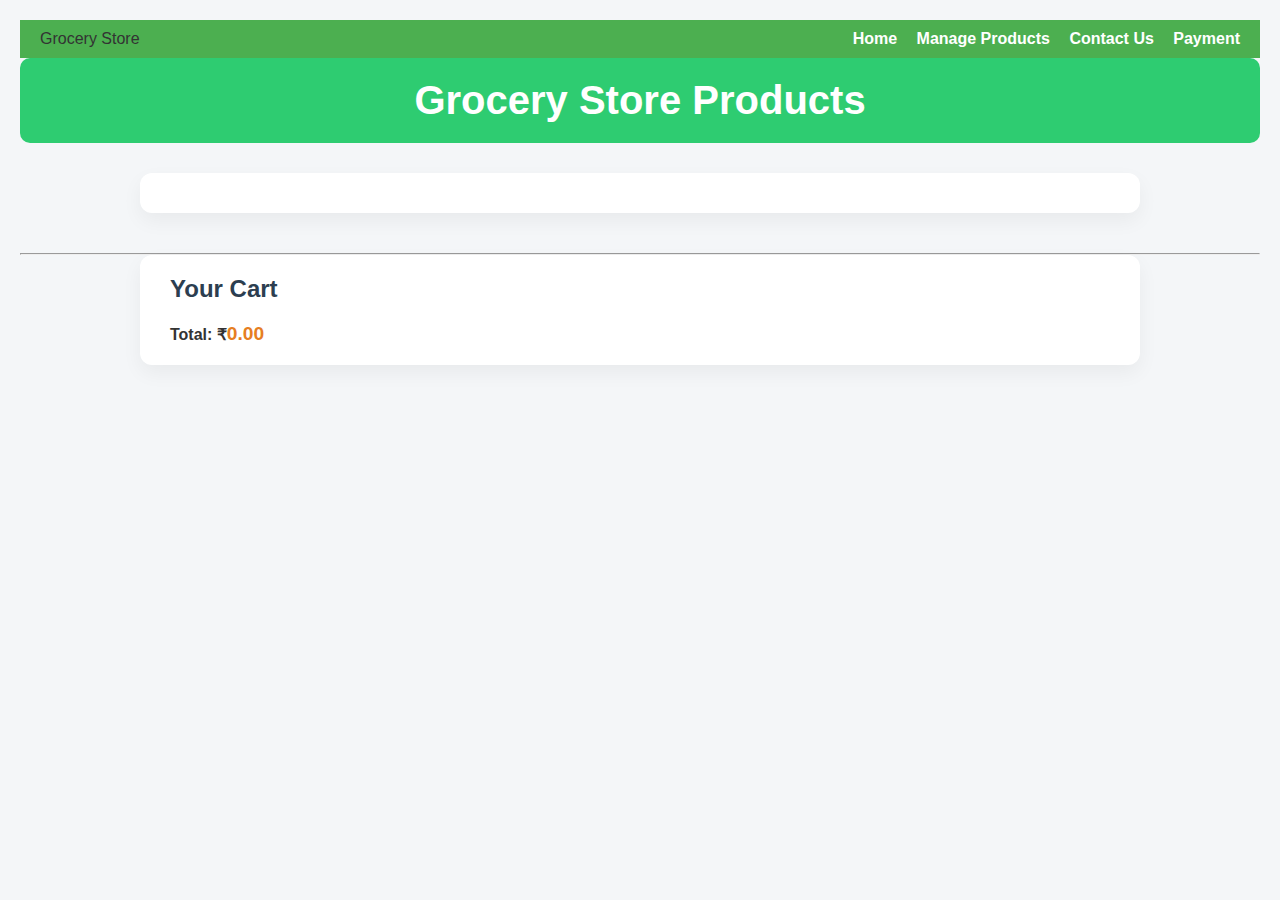
<file: UI/index.html>
<!DOCTYPE html>
<html lang="en">

<head>
    <meta charset="UTF-8">
    <meta name="viewport" content="width=device-width, initial-scale=1.0">
    <title>Grocery Store</title>
    <link rel="stylesheet" href="css/style.css">
    <style>
        /* Navbar Styling */
        nav {
            background-color: #4CAF50;
            padding: 10px 20px;
            display: flex;
            justify-content: space-between;   
            align-items: center;
        }

        nav a {
            color: white;
            text-decoration: none;
            margin-left: 15px;
            font-weight: bold;
        }

        nav a:hover {
            text-decoration: underline;
        }
    </style>
</head>

<body>
    <!-- Navbar -->
    <nav>
        <div class="logo">Grocery Store</div>
        <div class="nav-links">
            <a href="index.html">Home</a>
            <a href="manage-product.html">Manage Products</a>
            <a href="contact.html">Contact Us</a>
            <a href="payment.html">Payment</a>
        </div>
    </nav>

    <header>
        <h1>Grocery Store Products</h1>
    </header>

    <!-- Product Section -->
    <section id="products-list">
        <!-- Products will be dynamically inserted here -->
    </section>

    <hr>

    <!-- Cart Section -->
    <section id="cart-section">
        <h2>Your Cart</h2>
        <ul id="cart-items">
            <!-- Cart items will be dynamically inserted here -->
        </ul>
        <p><strong>Total: ₹<span id="total-price">0.00</span></strong></p>
    </section>

    <script src="js/app.js"></script>
</body>

</html>
</file>
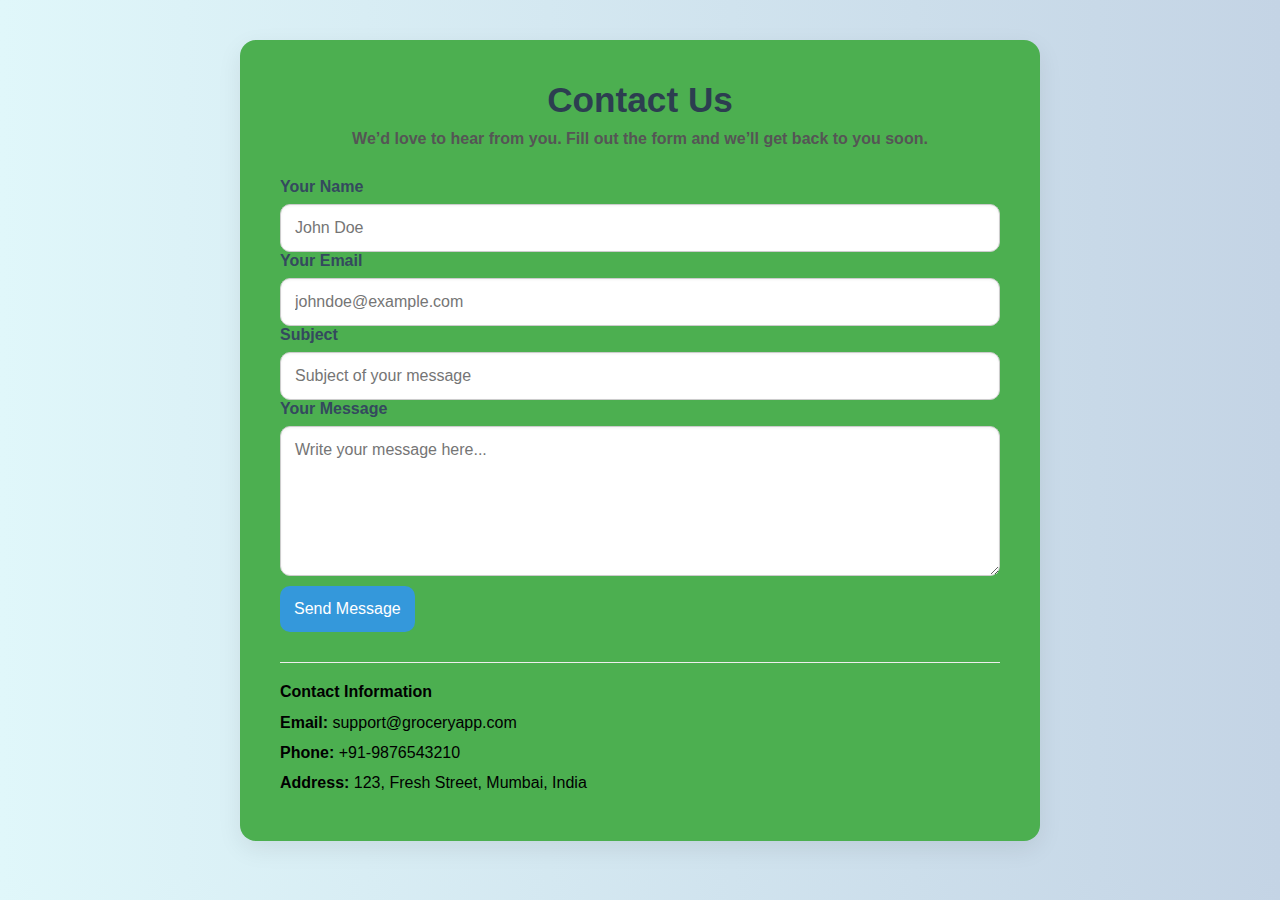
<file: UI/contact.html>
<!DOCTYPE html>
<html lang="en">
<head>
  <meta charset="UTF-8" />
  <meta name="viewport" content="width=device-width, initial-scale=1.0"/>
  
  <title>Contact Us</title>
  <style>
    * {
      box-sizing: border-box;
      margin: 0;
      padding: 0;
      font-family: 'Segoe UI', Tahoma, Geneva, Verdana, sans-serif;
    }

    body {
      background: linear-gradient(to right, #e0f7fa, #c4d4e5);
      padding: 40px 20px;
      display: flex;
      justify-content: center;
      align-items: flex-start;
    }

    .contact-container {
      background: #4CAF50;
      padding: 40px;
      max-width: 800px;
      width: 100%;
      box-shadow: 0 8px 25px rgba(0, 0, 0, 0.08);
      border-radius: 16px;
      display: flex;
      flex-direction: column;
      gap: 30px;
    }

    .contact-header {
      text-align: center;
    }

    .contact-header h2 {
      font-size: 2.2rem;
      color: #2c3e50;
      margin-bottom: 10px;
    }

    .contact-header p {
      color: #555;
      font-size: 1rem;
    }

    .form-group {
      display: flex;
      flex-direction: column;
    }

    label {
      margin-bottom: 8px;
      font-weight: 600;
      color: #34495e;
    }

    input, textarea {
      padding: 14px;
      border: 1px solid #ccc;
      border-radius: 10px;
      font-size: 1rem;
      transition: border-color 0.3s ease;
      box-shadow: inset 0 1px 3px rgba(0, 0, 0, 0.05);
    }

    input:focus, textarea:focus {
      border-color: #3498db;
      outline: none;
    }

    textarea {
      height: 150px;
    }

    .btn {
      background-color: #3498db;
      color: white;
      padding: 14px;
      font-size: 1rem;
      border: none;
      border-radius: 10px;
      cursor: pointer;
      transition: background-color 0.3s ease, transform 0.2s ease;
      margin-top: 10px;
    }

    .btn:hover {
      background-color: #2980b9;
      transform: scale(1.02);
    }

    .contact-info {
      border-top: 1px solid #eee;
      padding-top: 20px;
      color: #000;
    }

    .contact-info h4 {
      color: #000000;
      margin-bottom: 10px;
    }

    .contact-info p {
      margin: 6px 0;
      line-height: 1.5;
    }

    @media (max-width: 600px) {
      .contact-container {
        padding: 25px;
      }

      .contact-header h2 {
        font-size: 1.6rem;
      }
    }
  </style>
</head>
<body>

  <div class="contact-container">
    <div class="contact-header">
      <h2>Contact Us</h2>
      <p><b>We’d love to hear from you. Fill out the form and we’ll get back to you soon.</b></p>
    </div>

    <form action="/submit-contact" method="POST">
      <div class="form-group">
        <label for="name">Your Name</label>
        <input type="text" id="name" name="name" placeholder="John Doe" required>
      </div>

      <div class="form-group">
        <label for="email">Your Email</label>
        <input type="email" id="email" name="email" placeholder="johndoe@example.com" required>
      </div>

      <div class="form-group">
        <label for="subject">Subject</label>
        <input type="text" id="subject" name="subject" placeholder="Subject of your message" required>
      </div>

      <div class="form-group">
        <label for="message">Your Message</label>
        <textarea id="message" name="message" placeholder="Write your message here..." required></textarea>
      </div>

      <button type="submit" class="btn">Send Message</button>
    </form>

    <div class="contact-info">
      <h4>Contact Information</h4>
      <p><strong>Email:</strong> support@groceryapp.com</p>
      <p><strong>Phone:</strong> +91-9876543210</p>
      <p><strong>Address:</strong> 123, Fresh Street, Mumbai, India</p>
    </div>
  </div>

</body>
</html>
</file>
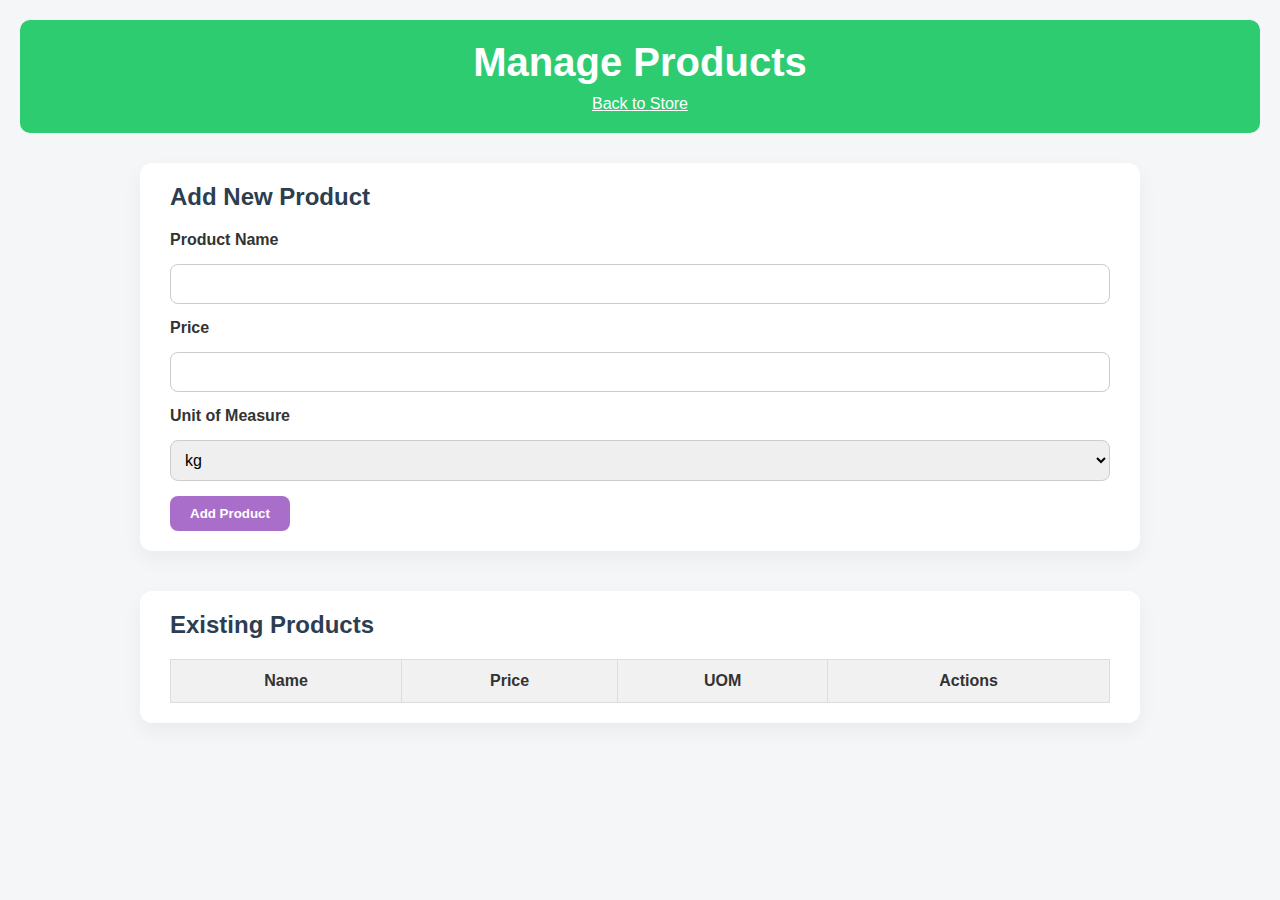
<file: UI/manage-product.html>
<!DOCTYPE html>
<html lang="en">

<head>
    <meta charset="UTF-8">
    <meta name="viewport" content="width=device-width, initial-scale=1.0">
    <title>Manage Products</title>
    <link rel="stylesheet" href="css/style.css">

    <style>
        button {
            background-color: #4CAF50;
            color: white;
            padding: 10px 16px;
            border: none;
            border-radius: 6px;
            cursor: pointer;
            font-weight: bold;
            transition: background-color 0.3s ease;
        }

        button:hover {
            background-color: #45a049;
        }
    </style>
</head>

<body>
    <header>
        <h1>Manage Products</h1>
        <a href="index.html">Back to Store</a>
    </header>

    <section>
        <h2>Add New Product</h2>
        <form id="add-product-form">
            <label for="product-name">Product Name</label>
            <input type="text" id="product-name" required>
            <label for="product-price">Price</label>
            <input type="number" id="product-price" required>
            <label for="product-uom">Unit of Measure</label>
            <select id="product-uom" required>
                <option value="kg">kg</option>
                <option value="litre">litre</option>
                <option value="piece">piece</option>
            </select>

            <!-- 🔧 Add this hidden input -->
            <input type="hidden" id="product-id">

            <button type="submit">Add Product</button>
        </form>
    </section>

    <section id="product-list">
        <h2>Existing Products</h2>
        <table id="product-table">
            <thead>
                <tr>
                    <th>Name</th>
                    <th>Price</th>
                    <th>UOM</th>
                    <th>Actions</th>
                </tr>
            </thead>
            <tbody>
                <!-- Product rows will be inserted here -->
            </tbody>
        </table>
    </section>

    <script src="js/manage.js"></script>
</body>

</html>
</file>
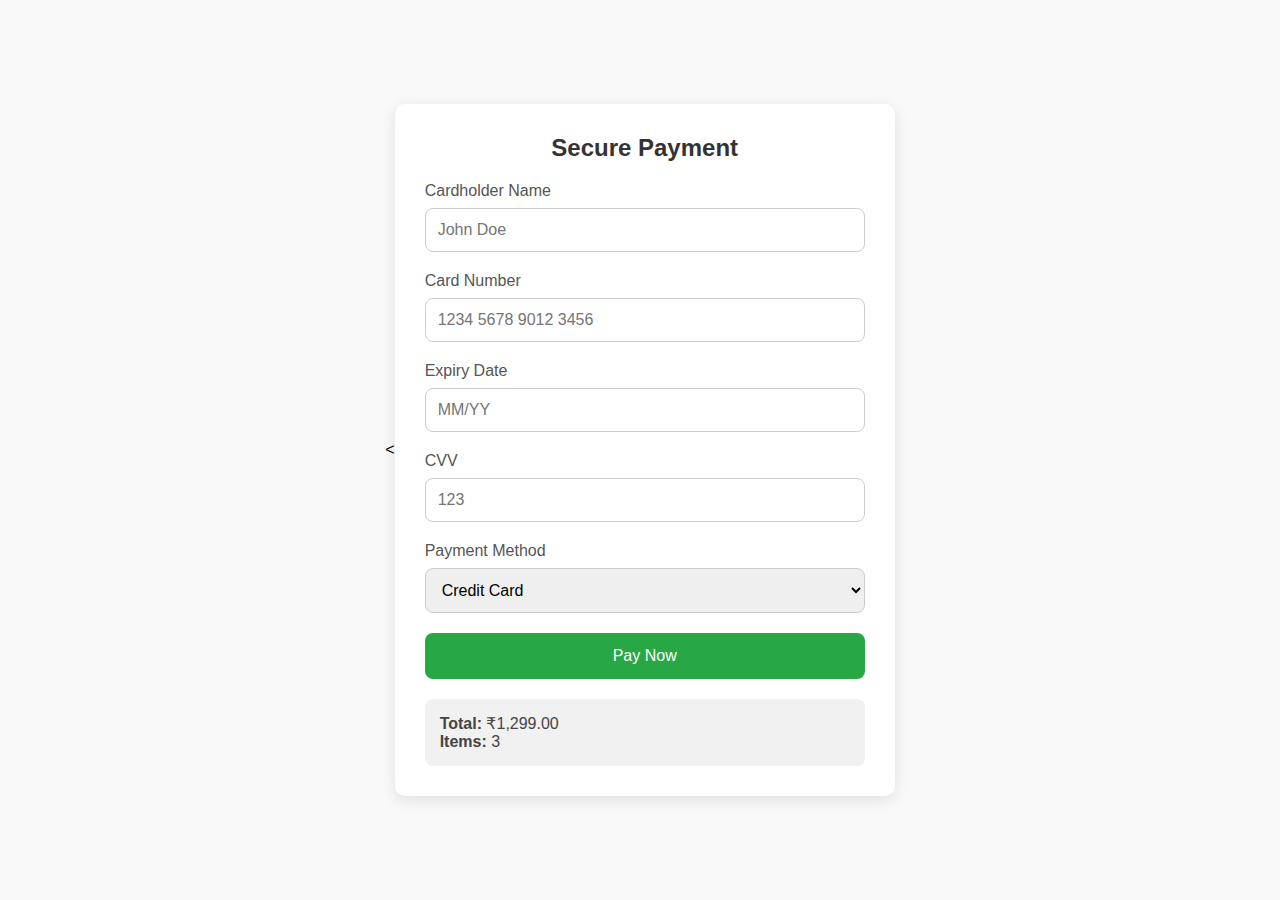
<file: UI/payment.html>
<<!DOCTYPE html>
<html lang="en">
<head>
  <meta charset="UTF-8" />
  <meta name="viewport" content="width=device-width, initial-scale=1.0"/>
  <title>Payment Page</title>
  <style>
    * {
      box-sizing: border-box;
      font-family: 'Segoe UI', Tahoma, Geneva, Verdana, sans-serif;
      margin: 0;
      padding: 0;
    }

    body {
      background-color: #f9f9f9;
      display: flex;
      justify-content: center;
      align-items: center;
      min-height: 100vh;
    }

    .payment-container {
      background: #fff;
      padding: 30px;
      width: 100%;
      max-width: 500px;
      box-shadow: 0 4px 15px rgba(0, 0, 0, 0.1);
      border-radius: 10px;
    }

    .payment-container h2 {
      margin-bottom: 20px;
      color: #333;
      text-align: center;
    }

    label {
      display: block;
      margin-bottom: 8px;
      color: #555;
      font-weight: 500;
    }

    input, select {
      width: 100%;
      padding: 12px;
      margin-bottom: 20px;
      border: 1px solid #ccc;
      border-radius: 8px;
      font-size: 1rem;
    }

    .btn {
      background-color: #28a745;
      color: white;
      padding: 14px;
      border: none;
      border-radius: 8px;
      font-size: 1rem;
      cursor: pointer;
      width: 100%;
      transition: background-color 0.3s ease;
    }

    .btn:hover {
      background-color: #218838;
    }

    .summary {
      background-color: #f1f1f1;
      padding: 15px;
      border-radius: 8px;
      margin-top: 20px;
      color: #444;
    }

    .upi-section {
      display: none;
      margin-bottom: 20px;
      text-align: center;
    }

    .upi-section img {
      margin-top: 10px;
      max-width: 100%;
      height: auto;
      border: 1px solid #ccc;
      border-radius: 10px;
    }

    @media (max-width: 600px) {
      .payment-container {
        padding: 20px;
        margin: 10px;
      }
    }
  </style>
</head>
<body>

  <div class="payment-container">
    <h2>Secure Payment</h2>
    
    <form action="/submit-payment" method="POST">
      <label for="name">Cardholder Name</label>
      <input type="text" id="name" name="name" placeholder="John Doe" required>

      <label for="card">Card Number</label>
      <input type="text" id="card" name="card" placeholder="1234 5678 9012 3456" maxlength="19" required>

      <label for="expiry">Expiry Date</label>
      <input type="text" id="expiry" name="expiry" placeholder="MM/YY" maxlength="5" required>

      <label for="cvv">CVV</label>
      <input type="password" id="cvv" name="cvv" placeholder="123" maxlength="4" required>

      <label for="method">Payment Method</label>
      <select id="method" name="method" onchange="toggleUPISection()">
        <option value="credit">Credit Card</option>
        <option value="debit">Debit Card</option>
        <option value="upi">UPI</option>
        <option value="netbanking">Net Banking</option>
      </select>

      <div id="upiSection" class="upi-section">
        <h3>Make the payment using the QR Code</h3>
        <img src="../UI/paymentqr.png.jpg" alt="QR Code for UPI Payment" width="300">
      </div>

      <button type="submit" class="btn">Pay Now</button>
    </form>

    <div class="summary">
      <p><strong>Total:</strong> ₹1,299.00</p>
      <p><strong>Items:</strong> 3</p>
    </div>
  </div>

  <script>
    function toggleUPISection() {
      const method = document.getElementById("method").value;
      const upiSection = document.getElementById("upiSection");
      upiSection.style.display = method === "upi" ? "block" : "none";
    }

    // Ensure correct display on load
    window.onload = toggleUPISection;
  </script>

</body>
</html>
</file>
<file: UI/css/style.css>
/* Base Reset & Fonts */
* {
    margin: 0;
    padding: 0;
    box-sizing: border-box;
    font-family: "Segoe UI", Tahoma, Geneva, Verdana, sans-serif;
}

body {
    background-color: #f4f6f8;
    padding: 20px;
    color: #333;
}

/* Header */
header {
    background-color: #2ecc71;
    padding: 20px;
    text-align: center;
    border-radius: 10px;
    margin-bottom: 30px;
}

header h1 {
    color: white;
    font-size: 2.5rem;
}

header a {
    color: white;
    font-size: 1rem;
    display: inline-block;
    margin-top: 10px;
    text-decoration: underline;
}

/* Section Styling */
section {
    margin-bottom: 40px;
    max-width: 1000px;
    margin-left: auto;
    margin-right: auto;
    background: white;
    padding: 20px 30px;
    border-radius: 12px;
    box-shadow: 0 8px 20px rgba(0, 0, 0, 0.05);
}

section h2 {
    margin-bottom: 20px;
    color: #2c3e50;
}

/* Form Styling */
form {
    display: flex;
    flex-direction: column;
    gap: 15px;
}

form label {
    font-weight: 600;
}

form input,
form select {
    padding: 10px;
    border: 1px solid #ccc;
    border-radius: 8px;
    font-size: 1rem;
}

form button {
    width: fit-content;
    background-color: #7f27aeab;
    color: white;
    padding: 10px 20px;
    border: none;
    border-radius: 8px;
    cursor: pointer;
    transition: background-color 0.3s;
}

form button:hover {
    background-color: #779121;
}

/* Table Styling */
table {
    width: 100%;
    border-collapse: collapse;
    margin-top: 15px;
}

table,
th,
td {
    border: 1px solid #ddd;
}

th,
td {
    padding: 12px;
    text-align: center;
}

th {
    background-color: #f1f1f1;
    color: #333;
}

td button {
    padding: 6px 12px;
    margin: 0 4px;
    border: none;
    border-radius: 6px;
    cursor: pointer;
    color: white;
}

td .edit-btn {
    background-color: #3498db;
}

td .delete-btn {
    background-color: #e74c3c;
}

/* Product Cards for index.html */
#products-list {
    display: grid;
    grid-template-columns: repeat(auto-fill, minmax(220px, 1fr));
    gap: 20px;
}

.product-card {
    background-color: #ffffff;
    padding: 20px;
    border-radius: 12px;
    box-shadow: 0 6px 12px rgba(0, 0, 0, 0.08);
    text-align: center;
    transition: transform 0.2s ease;
}

.product-card:hover {
    transform: translateY(-5px);
}

.product-card h3 {
    color: #2c3e50;
    margin-bottom: 10px;
}

.product-card p {
    color: #666;
    margin-bottom: 10px;
}

.product-card button {
    background-color: #2ecc71;
    color: white;
    padding: 8px 16px;
    border: none;
    border-radius: 8px;
    cursor: pointer;
    transition: background 0.3s ease;
}

.product-card button:hover {
    background-color: #27ae60;
}

/* Cart Section */
#cart-items {
    list-style: none;
    margin-bottom: 20px;
}

#cart-items li {
    background: #ecf0f1;
    padding: 10px 15px;
    margin-bottom: 10px;
    border-radius: 8px;
    display: flex;
    justify-content: space-between;
    align-items: center;
}

#total-price {
    color: #e67e22;
    font-size: 1.2rem;
}
</file>
